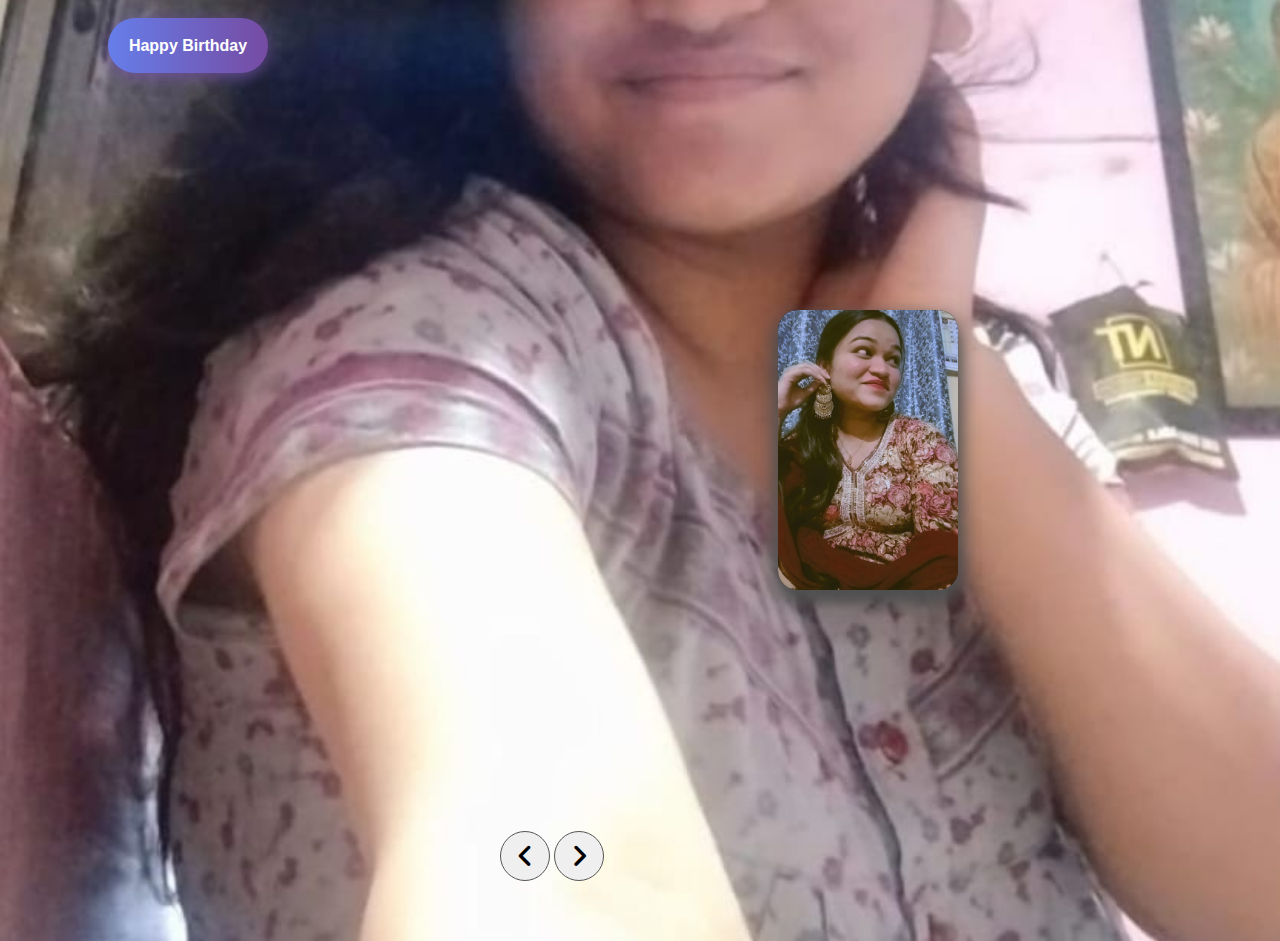
<file: index.html>
<!-- <!DOCTYPE html>
<html lang="en">
<head>
    <meta charset="UTF-8">
    <meta name="viewport" content="width=device-width, initial-scale=1.0">
    <title>File Converter</title>
    <link rel="stylesheet" href="style.css">
</head>
<body>
    <h1>File Converter</h1>
    <input type="file" id="fileInput">
    <button onclick="convertToPDF()">Convert to PDF</button>
    
    <script src="https://cdnjs.cloudflare.com/ajax/libs/jspdf/2.4.0/jspdf.umd.min.js"></script>
    <script src="script.js"></script>
</body>
</html>
-->



<!DOCTYPE html>
<html lang="en">
<head>
    <meta charset="UTF-8">
    <meta http-equiv="X-UA-Compatible" content="IE=edge">
    <meta name="viewport" content="width=device-width, initial-scale=1.0">
    <title>Happy Birthday</title>
    <link rel="stylesheet" href="style.css">
    <link rel="stylesheet" href="https://cdnjs.cloudflare.com/ajax/libs/font-awesome/6.2.0/css/all.min.css">
</head>
<body>
    <nav class="nav">
        <a href=""><button class="bn632-hover bn20">Happy Birthday </button></a>
    </nav>
    <div class="container">
        
        <div id="slide">
            <div class="item" style="background-image: url(image_1.jpg);">
                <div class="content">
                    <button class="btn">"I admire your resilience and strength; you always find a way to overcome challenges with grace."</button>
                </div>
            </div>
            <div class="item" style="background-image: url(image_2.jpg);">
                <div class="content">
                    
                    <button class="btn">"Your passion and dedication to your goals are truly inspiring; you never give up on what you believe in."</button>
                </div>
            </div>
            <div class="item" style="background-image: url(image_3.jpg);">
                <div class="content">
                    
                    <button class="btn">"You bring so much joy and laughter into my life; I'm grateful to have you as a part of it."</button>
                </div>
            </div>
            <div class="item" style="background-image: url(image_4.jpg);">
                <div class="content">
                    
                    <button class="btn">"Happy Birthday"</button>
                </div>
            </div>
        </div>
        <div class="buttons">
            <button id="prev"><i class="fa-solid fa-angle-left fa-2x"></i></button>
            <button id="next"><i class="fa-solid fa-angle-right fa-2x"></i></button>
        </div>
    </div>
<script>document.getElementById('next').onclick = function(){
    let lists = document.querySelectorAll('.item');
    document.getElementById('slide').appendChild(lists[0]);
}
document.getElementById('prev').onclick = function(){
    let lists = document.querySelectorAll('.item');
    document.getElementById('slide').prepend(lists[lists.length - 1]);
}
</script>
</body>
</html>
</file>
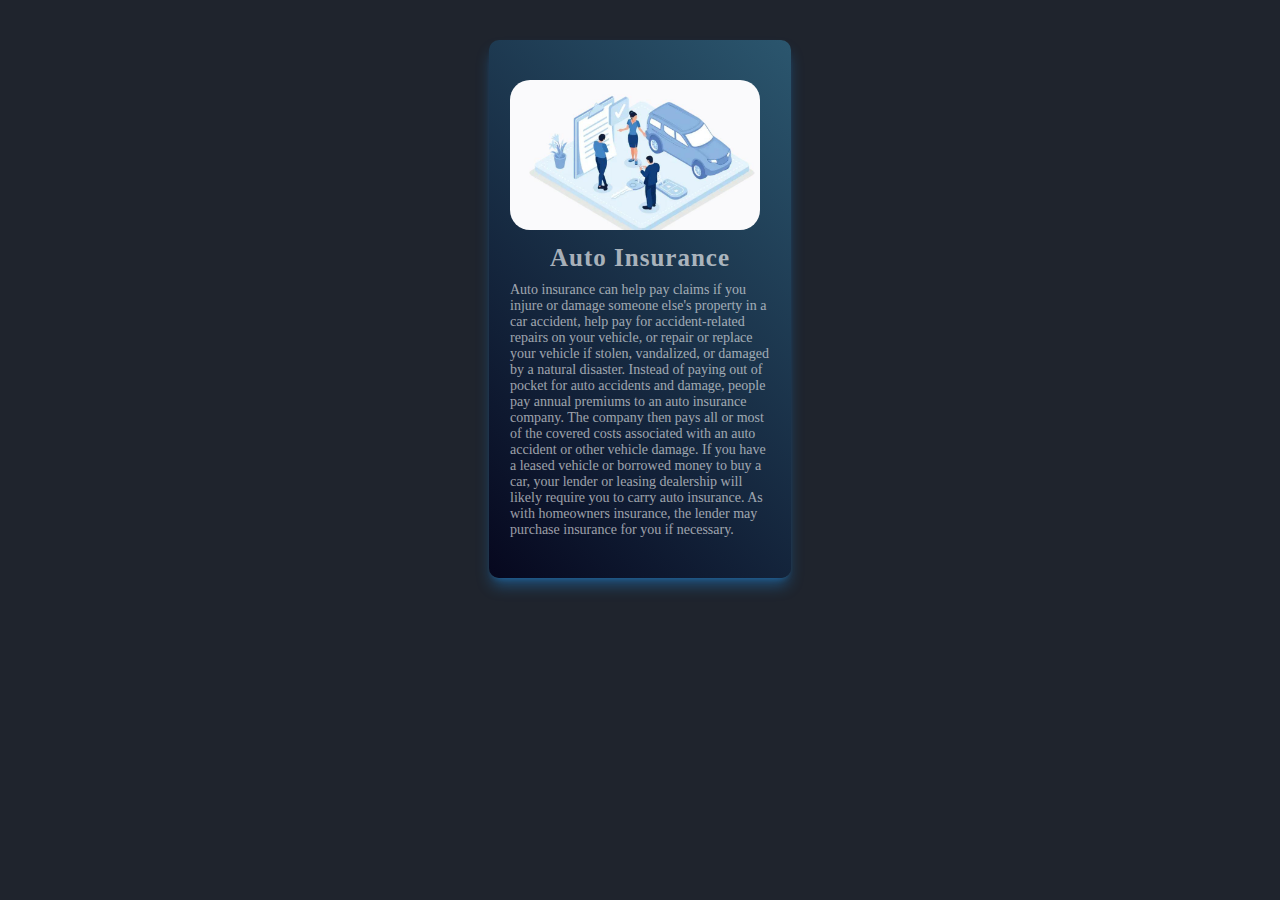
<file: autoins leads.html>
<!DOCTYPE html>
<html lang="en">
<head>
    <meta charset="UTF-8">
    <meta name="viewport" content="width=device-width, initial-scale=1.0">
    <title>Auto insurance</title>
    <style>
    body{
        background: #1f242d;
        display: flex;
        justify-content: center;
        align-content: center;
    }
    .box {
        margin-top: 2rem;
        width: 300px;
        padding: 20px 1px;
        cursor: pointer;
        box-shadow: 0 10px 15px -3px rgba(33,150,243,.4),0 4px 6px -4px rgba(33,150,243,.4);
        border-radius: 10px;
        background-color: #6B6ECC;
        background: linear-gradient(45deg, #04051dea 0%, #2b566e 100%);
      }
      
      .content {
        padding: 20px;
      }
      
      .content .description {
        color: rgba(255, 255, 255, 0.6);
        margin-top: 10px;
        font-size: 14px;
      }
      
      .content .title {
        font-weight: 800;
        color: rgba(255, 255, 255, 0.64);
        margin-top: 10px;
        font-size: 25px;
        letter-spacing: 1px;
        text-align: center;
      }
      
      img{
        width: 250px;
        height: 150px;
        border-radius: 20px;
      }
      </style>
</head>
<body>
    <div class="box">
        <div class="content">
            <img src="outo.jpg" alt="">
          <div class="title">Auto Insurance</div>
          <div class="description">Auto insurance can help pay claims if you injure or damage someone else's property in a car accident, help pay for accident-related repairs on your vehicle, or repair or replace your vehicle if stolen, vandalized, or damaged by a natural disaster.

            Instead of paying out of pocket for auto accidents and damage, people pay annual premiums to an auto insurance company. The company then pays all or most of the covered costs associated with an auto accident or other vehicle damage.
            If you have a leased vehicle or borrowed money to buy a car, your lender or leasing dealership will likely require you to carry auto insurance. As with homeowners insurance, the lender may purchase insurance for you if necessary.
          </div>
        </div>
    </div>
</body>
</html>
</file>
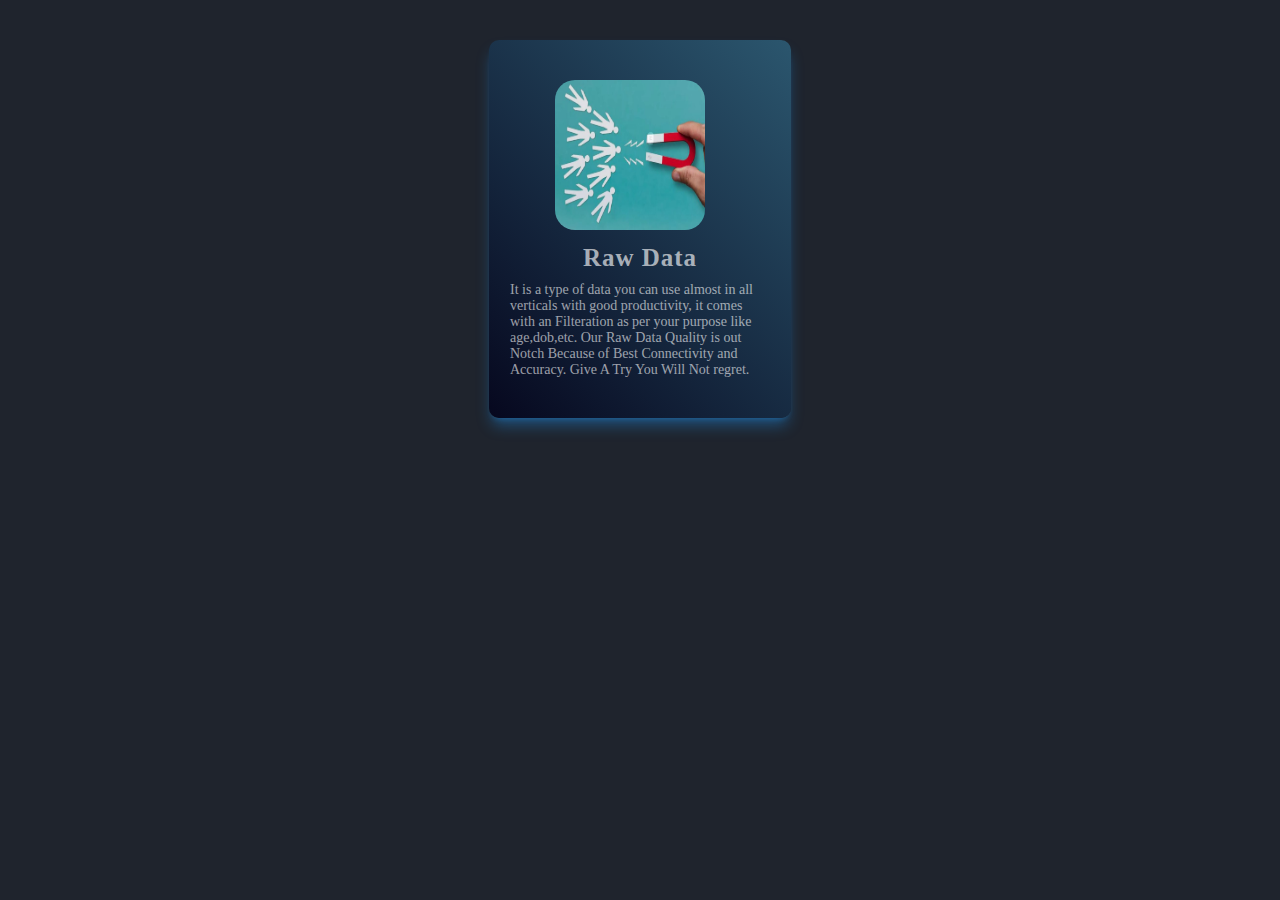
<file: dataleads.html>
<!DOCTYPE html>
<html lang="en">
<head>
    <meta charset="UTF-8">
    <meta name="viewport" content="width=device-width, initial-scale=1.0">
    <title>Raw Data</title>
    <style>
    body{
        background: #1f242d;
        display: flex;
        justify-content: center;
        align-content: center;
    }
    .box {
        margin-top: 2rem;
        width: 300px;
        padding: 20px 1px;
        cursor: pointer;
        box-shadow: 0 10px 15px -3px rgba(33,150,243,.4),0 4px 6px -4px rgba(33,150,243,.4);
        border-radius: 10px;
        background-color: #6B6ECC;
        background: linear-gradient(45deg, #04051dea 0%, #2b566e 100%);
      }
      
      .content {
        padding: 20px;
      }
      
      .content .description {
        color: rgba(255, 255, 255, 0.6);
        margin-top: 10px;
        font-size: 14px;
      }
      
      .content .title {
        text-align: center;
        font-weight: 800;
        color: rgba(255, 255, 255, 0.64);
        margin-top: 10px;
        font-size: 25px;
        letter-spacing: 1px;
      }
      
      img{
        width: 150px;
        height: 150px;
        border-radius: 20px;
        margin-left: 45px;
      }
      </style>
</head>
<body>
    <div class="box">
        <div class="content">
            <img src="RAW data.jpg" alt="">
          <div class="title">Raw Data</div>
          <div class="description">

            It is a type of data you can use almost in all verticals with good productivity, it comes with an Filteration as per your purpose like age,dob,etc.
            Our Raw Data Quality is out Notch Because of Best Connectivity and Accuracy.
            Give A Try You Will Not regret.</div>
        </div>
    </div>
</body>
</html>
</file>
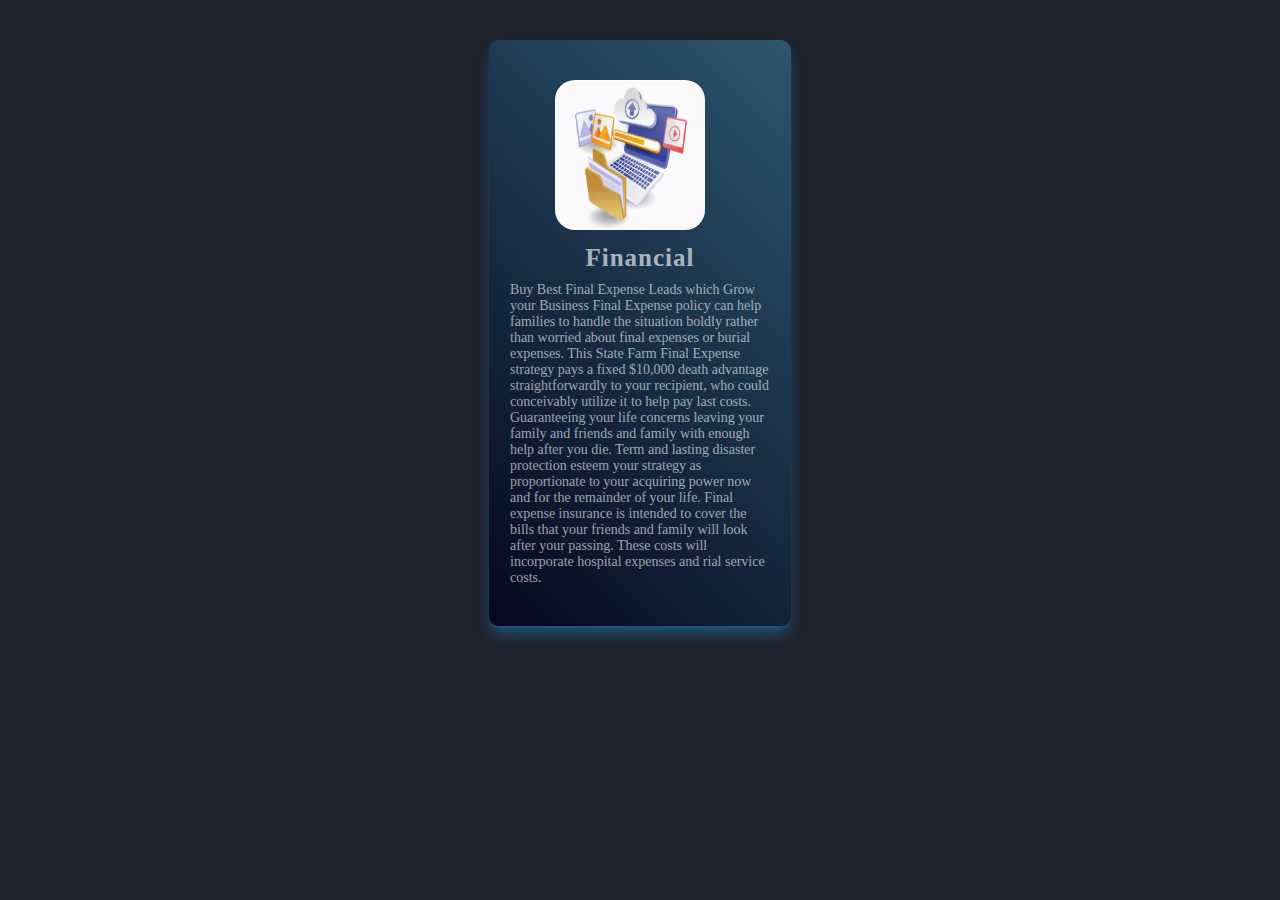
<file: Financialleads.html>
<!DOCTYPE html>
<html lang="en">
<head>
    <meta charset="UTF-8">
    <meta name="viewport" content="width=device-width, initial-scale=1.0">
    <title>Financial Leads</title>
    <style>
    body{
        background: #1f242d;
        display: flex;
        justify-content: center;
        align-content: center;
    }
    .box {
        margin-top: 2rem;
        width: 300px;
        padding: 20px 1px;
        cursor: pointer;
        box-shadow: 0 10px 15px -3px rgba(33,150,243,.4),0 4px 6px -4px rgba(33,150,243,.4);
        border-radius: 10px;
        background-color: #6B6ECC;
        background: linear-gradient(45deg, #04051dea 0%, #2b566e 100%);
      }
      
      .content {
        padding: 20px;
      }
      
      .content .description {
        color: rgba(255, 255, 255, 0.6);
        margin-top: 10px;
        font-size: 14px;
      }
      
      .content .title {
        font-weight: 800;
        color: rgba(255, 255, 255, 0.64);
        margin-top: 10px;
        font-size: 25px;
        letter-spacing: 1px;
        text-align: center;
      }
      
      img{
        width: 150px;
        height: 150px;
        border-radius: 20px;
        margin-left: 45px;
      }
      </style>
</head>
<body>
    <div class="box">
        <div class="content">
            <img src="BPO.jpg" alt="">
          <div class="title">Financial</div>
          <div class="description">Buy Best Final Expense Leads which Grow your Business

            Final Expense policy can help families to handle the situation boldly rather than worried about final expenses or burial expenses. This State Farm Final Expense strategy pays a fixed $10,000 death advantage straightforwardly to your recipient, who could conceivably utilize it to help pay last costs.
            Guaranteeing your life concerns leaving your family and friends and family with enough help after you die. Term and lasting disaster protection esteem your strategy as proportionate to your acquiring power now and for the remainder of your life. Final expense insurance is intended to cover the bills 
            that your friends and family will look after your passing. These costs will incorporate hospital expenses and rial service costs.</div>
        </div>
    </div>
</body>
</html>
</file>
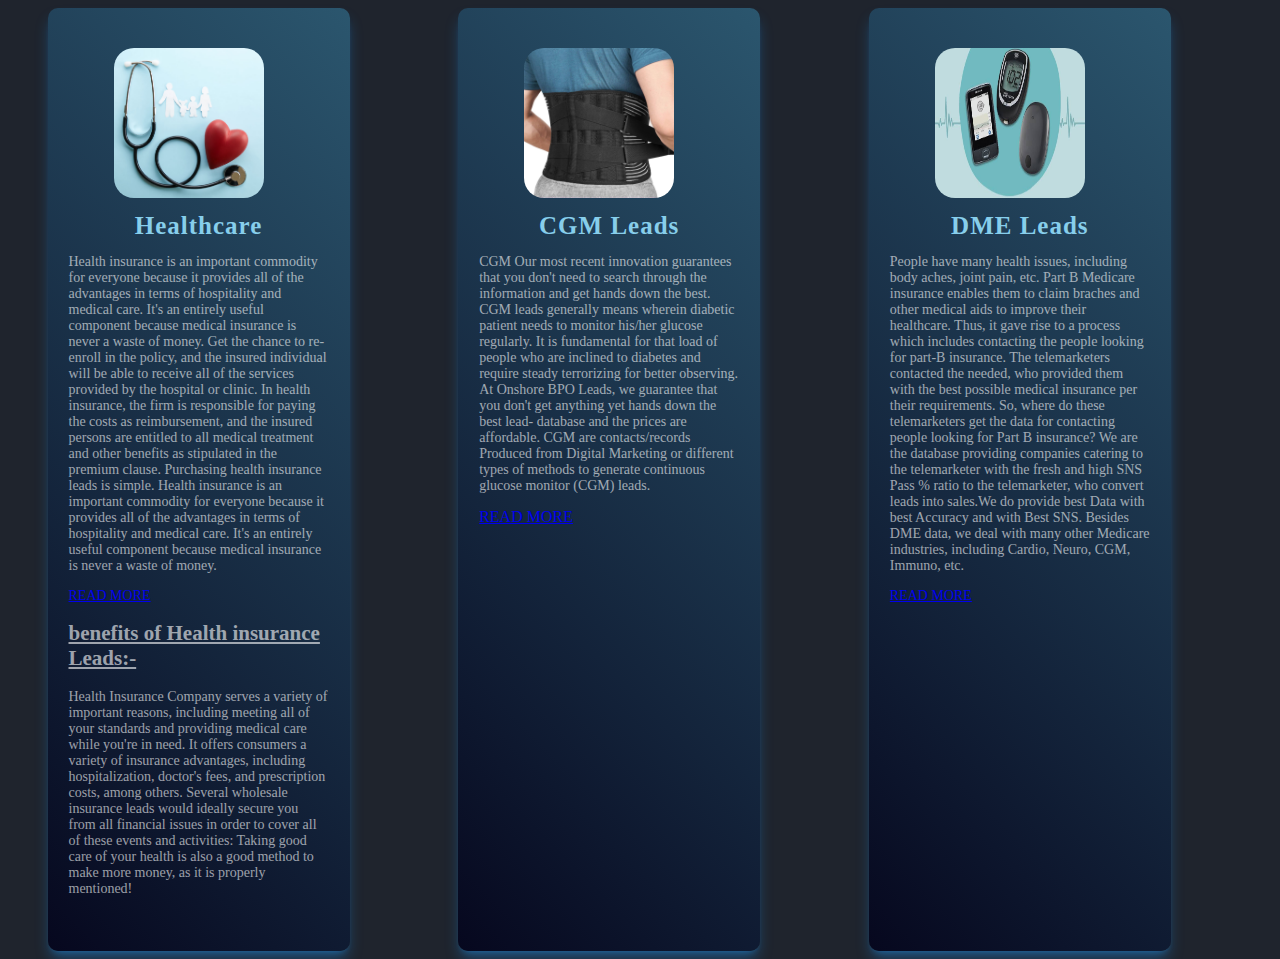
<file: healthinsleads.html>
<!DOCTYPE html>
<html lang="en">
<head>
    <meta charset="UTF-8">
    <meta name="viewport" content="width=device-width, initial-scale=1.0">
    <title>Health insurance Leads</title>
    <style>
      body{
    background: #1f242d;
    display: flex;
    justify-content: center;
    align-content: center;
    min-height: 90vh;
}
.container{
  padding: 0 0 0 15px;
  max-width: 1200px;
  width: 100%;
  display: grid;
  grid-template-columns: repeat(auto-fit , minmax(300px,1fr));
  gap: 2rem;
}
.box {
    width: 300px;
    height: auto;
    padding: 20px 1px;
    cursor: pointer;
    box-shadow: 0 10px 15px -3px rgba(33,150,243,.4),0 4px 6px -4px rgba(33,150,243,.4);
    border-radius: 10px;
    background-color: #6B6ECC;
    background: linear-gradient(45deg, #04051dea 0%, #2b566e 100%);
}
.content {
    padding: 20px;
}
  
.content .description {
    color: rgba(255, 255, 255, 0.6);
    margin-top: 10px;
    font-size: 14px;
}
  
.content .title {
    font-weight: 800;
    color: skyblue;
    margin-top: 10px;
    font-size: 25px;
    letter-spacing: 1px;
    text-align: center;
}
  
img{
    width: 150px;
    height: 150px;
    border-radius: 20px;
    margin-left: 45px;
}
    </style>
</head>
<body>
    <section class="container">
    <div class="box onhe">
        <div class="content">
            <img src="health ins.jpg" alt="">
          <div class="title">Healthcare</div>
          <div class="description"><p> Health insurance is an important commodity for everyone because it provides all of the advantages in terms of hospitality and medical care. It's an entirely useful component because medical insurance is never a waste of money. Get the chance to re- enroll in the policy, and the insured individual will be able to receive all of the services provided by the hospital or clinic. In health insurance, the firm is responsible for paying the costs as reimbursement, and the insured persons are entitled to all medical treatment and other benefits as stipulated in the premium clause. Purchasing health insurance leads is simple.
            Health insurance is an important commodity for everyone because it provides all of the advantages in terms of hospitality and medical care. 
            It's an entirely useful component because medical insurance is never a waste of money. 
            <font id="abo1" style="display: none;">Get the chance to re- enroll in the policy, and the insured individual will be able to receive all of the services provided by the hospital or clinic. 
             In health insurance, the firm is responsible for paying the costs as reimbursement, and the insured persons are entitled to all medical treatment and other benefits as stipulated in the premium clause. 
            Purchasing health insurance leads is simple.
          </font></p>
            <a href="#btn" onclick="document.getElementById('abo1').style.display='block'" class="button">READ MORE</a>
            <h2><u>benefits of Health insurance Leads:-</u></h2>
            <p>Health Insurance Company serves a variety of important reasons, including meeting all of your standards and providing medical care while you're in need. It offers consumers a variety of insurance advantages, including hospitalization, doctor's fees, and prescription costs, among others. Several wholesale insurance leads would ideally secure you from all financial issues in order to cover all of these events and activities:
              Taking good care of your health is also a good method to make more money, as it is properly mentioned!
            </p>
          </div>
        </div>
    </div>
    
    <div class="box twhe">
      <div class="content">
          <img src="CGM.jpg" alt="">
        <div class="title">CGM Leads</div>
        <div class="description"><p>CGM Our most recent innovation guarantees that you don't need to search through the information and get hands down the best. CGM leads generally means wherein diabetic patient needs to monitor his/her glucose regularly.
          It is fundamental for that load of people who are inclined to diabetes and require steady terrorizing for better observing. At Onshore BPO Leads, we guarantee that you don't get anything yet hands down the best lead- database and the prices are affordable.
          CGM are contacts/records Produced from Digital Marketing or different types of methods to generate continuous glucose monitor (CGM) leads.
          <font id="abo2" style="display: none;"> We foster drawing in offers that are designated toward diabetics or people
          experiencing diabetes. We then, at that point get them to a greeting page or urge them to settle on a telephone decision in which they will be able to affirm they are practical for our
          call habitats/DME's will to give them the help/offer. Much of the time the end client is verified to a circumstance wherein they are prepared to buy.
          We provide one of the best CGX leads in market that is why we have good name in market, connect with us for better growth of your business.
  </font></p></div><a href="#btn" onclick="document.getElementById('abo2').style.display='block'" class="button">READ MORE</a>
      </div>
  </div>
  
  <div class="box tdhe">
    <div class="content">
        <img src="diabetic .jpg" alt="">
      <div class="title">DME Leads</div>
      <div class="description"><p>People have many health issues, including body aches, joint pain, etc. Part B Medicare insurance enables them to claim braches and other medical aids to improve their healthcare. Thus, it gave rise to a process which includes contacting the people looking for part-B insurance. The telemarketers contacted the needed, who provided them with the best possible medical insurance per their requirements. So, where do these telemarketers get the data for contacting people looking for Part B insurance?

        We are the database providing companies catering to the telemarketer with the fresh and high SNS Pass % ratio to the telemarketer, who convert leads into sales.We do provide best Data with best Accuracy and with Best SNS.
        Besides DME data, we deal with many other Medicare industries, including Cardio, Neuro, CGM, Immuno, etc.</p>
        <font id="abo3" style="display:none ;"> Our Medicare Part B data inclusive file includes the client’s first name, last name, address, phone number, Medicare id, zip code, city, state, Date of Birth, and PCP info. However, the new Medicare id includes a 11-digit alphanumeric unique number, whereas the old Medicare id has only an 10-digit alphanumeric identity number
      People have many health issues, including body aches, joint pain, etc. Part B Medicare insurance enables them to claim braches and other medical aids to improve their healthcare. Thus, it gave rise to a process which includes contacting the people looking for part-B insurance. The telemarketers contacted the needed, who provided them with the best possible medical insurance per their requirements. So, where do these telemarketers get the data for contacting people looking for Part B insurance?
      
      We are the database providing companies catering to the telemarketer with the fresh and high SNS Pass % ratio to the telemarketer, who convert leads into sales.We do provide best Data with best Accuracy and with Best SNS.
      Besides DME data, we deal with many other Medicare industries, including Cardio, Neuro, CGM, Immuno, etc.
      
      Our Medicare Part B data inclusive file includes the client’s first name, last name, address, phone number, Medicare id, zip code, city, state, Date of Birth, and PCP info. However, the new Medicare id includes a 11-digit alphanumeric unique number, whereas the old Medicare id has only an 10-digit alphanumeric identity number.</font>
      <a href="#btn" onclick="document.getElementById('abo3').style.display='block'" class="button">READ MORE</a>
    </div>
    </div>
</div>
   </section>
</body>
</html>
</file>
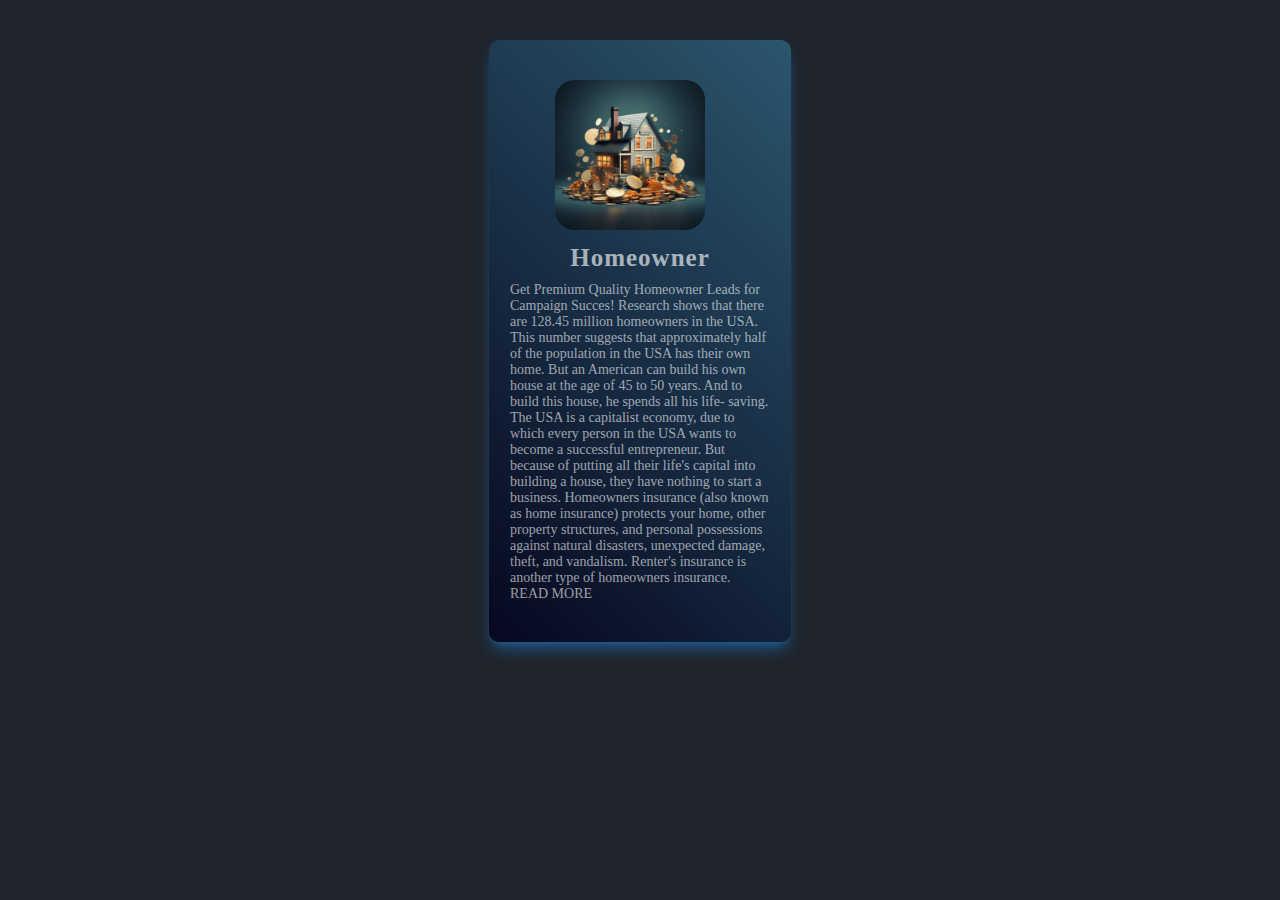
<file: homeownerleads.html>
<!DOCTYPE html>
<html lang="en">
<head>
    <meta charset="UTF-8">
    <meta name="viewport" content="width=device-width, initial-scale=1.0">
    <title>Homeowner Leads</title>
    <style>
    body{
        background: #1f242d;
        display: flex;
        justify-content: center;
        align-content: center;
    }
    .box {
        margin-top: 2rem;
        width: 300px;
        padding: 20px 1px;
        cursor: pointer;
        box-shadow: 0 10px 15px -3px rgba(33,150,243,.4),0 4px 6px -4px rgba(33,150,243,.4);
        border-radius: 10px;
        background-color: #6B6ECC;
        background: linear-gradient(45deg, #04051dea 0%, #2b566e 100%);
      }
      
      .content {
        padding: 20px;
      }
      
      .content .description {
        color: rgba(255, 255, 255, 0.6);
        margin-top: 10px;
        font-size: 14px;
      }
      
      .content .title {
        text-align: center;
        font-weight: 800;
        color: rgba(255, 255, 255, 0.64);
        margin-top: 10px;
        font-size: 25px;
        letter-spacing: 1px;
      }
      
      img{
        width: 150px;
        height: 150px;
        border-radius: 20px;
        margin-left: 45px;
      }
      </style>
</head>
<body>
    <div class="box">
        <div class="content">
            <img src="homeowners .jpg" alt="">
          <div class="title">Homeowner</div>
          <div class="description">Get Premium Quality Homeowner Leads for Campaign Succes!

            Research shows that there are 128.45 million homeowners in the USA. This number suggests that approximately half of the population in the USA has their own home. But an American can build his own house at the age of 45 to 50 years. And to build this house, he spends all his life- saving. The USA is a capitalist economy, due to which every person in the USA wants to become a successful entrepreneur. But because of putting all their life's capital into building a house, they have nothing to start a business.
           Homeowners insurance (also known as home insurance) protects your home, other property structures, and personal possessions against natural disasters, unexpected damage, theft, and vandalism. Renter's insurance is another type of homeowners insurance.

           <p id="abo1" style="display: none;">Homeowner insurance won't cover floods or earthquakes, which you'll have to protect against separately.
            
            Your lender or landlord will likely require you to have homeowners insurance coverage. Where homes are concerned, you don't have coverage or stop paying your insurance bill, your mortgage lender is allowed to buy homeowners insurance for you and charge you for it.
          
          </p>
          <a onclick="document.getElementById('abo1').style.display='block'" class="button">READ MORE</a>
          </div>
        </div>
    </div>
</body>
</html>
</file>
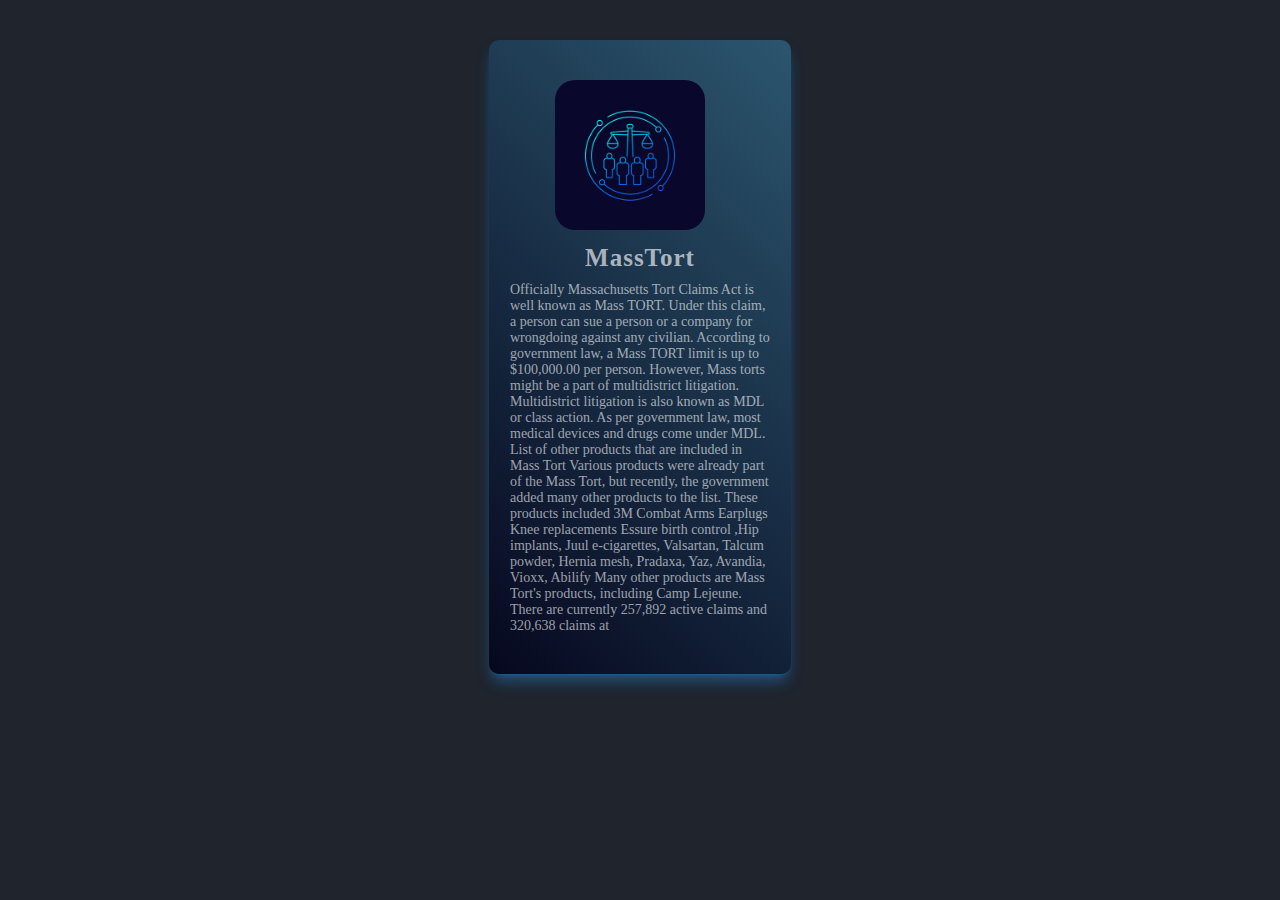
<file: masstortleads.html>
<!DOCTYPE html>
<html lang="en">
<head>
    <meta charset="UTF-8">
    <meta name="viewport" content="width=device-width, initial-scale=1.0">
    <title>MassTort Leads</title>
    <style>
    body{
        background: #1f242d;
        display: flex;
        justify-content: center;
        align-content: center;
    }
    .box {
        margin-top: 2rem;
        width: 300px;
        padding: 20px 1px;
        cursor: pointer;
        box-shadow: 0 10px 15px -3px rgba(33,150,243,.4),0 4px 6px -4px rgba(33,150,243,.4);
        border-radius: 10px;
        background-color: #6B6ECC;
        background: linear-gradient(45deg, #04051dea 0%, #2b566e 100%);
      }
      
      .content {
        padding: 20px;
      }
      
      .content .description {
        color: rgba(255, 255, 255, 0.6);
        margin-top: 10px;
        font-size: 14px;
      }
      
      .content .title {
        font-weight: 800;
        color: rgba(255, 255, 255, 0.64);
        margin-top: 10px;
        font-size: 25px;
        letter-spacing: 1px;
        text-align: center;
      }
      
      img{
        width: 150px;
        height: 150px;
        border-radius: 20px;
        margin-left: 45px;
      }
      </style>
</head>
<body>
    <div class="box">
        <div class="content">
            <img src="masstort.jpg" alt="">
          <div class="title">MassTort</div>
          <div class="description">Officially Massachusetts Tort Claims Act is well known as Mass TORT. Under this claim, a person can sue a person or a company for wrongdoing against any civilian. According to government law, a Mass TORT limit is up to $100,000.00 per person. However, Mass torts might be a part of multidistrict litigation. Multidistrict litigation is also known as MDL or class action. As per government law, most medical devices and drugs come under MDL.

            List of other products that are included in Mass Tort
            Various products were already part of the Mass Tort, but recently, the government added many other products to the list. These products included 3M Combat Arms Earplugs Knee replacements
            Essure birth control ,Hip implants, Juul e-cigarettes, Valsartan, Talcum powder, Hernia mesh, Pradaxa, Yaz, Avandia, Vioxx, Abilify Many other products are Mass Tort's products, including Camp Lejeune. There are currently 257,892 active claims and 320,638 claims at</div>
        </div>
    </div>
</body>
</html>
</file>
<file: style.css>
/* body {
    font-family: Arial, sans-serif;
    text-align: center;
    padding: 20px;
}

h1 {
    margin-bottom: 20px;
}

button {
    margin:3rem;
    padding: 10px 20px;
    background-color: #007bff;
    color: white;
    border: none;
    cursor: pointer;
}

button:hover {
    background-color: #0056b3;
} */




@import url('https://fonts.googleapis.com/css2?family=Roboto+Slab:wght@300;400;500;600;700;800;900&display=swap');

body{
    background: linear-gradient(to right, #2b5876, #4e4376);
    overflow: hidden;
    font-family: 'Roboto Slab', serif;
}

.nav{
    position: relative;
    display: flex;
    justify-content:space-between;
    align-items: center;
    padding: 0rem 5rem;
    margin-top: -10px;
    z-index: 999999999999999;
}



.bn632-hover {
    width: 160px;
    font-size: 16px;
    font-weight: 600;
    color: #fff;
    cursor: pointer;
    margin: 20px;
    height: 55px;
    text-align:center;
    border: none;
    background-size: 300% 100%;
    border-radius: 50px;
    moz-transition: all .4s ease-in-out;
    -o-transition: all .4s ease-in-out;
    -webkit-transition: all .4s ease-in-out;
    transition: all .4s ease-in-out;
}

.bn632-hover:hover {
    background-position: 100% 0;
    moz-transition: all .4s ease-in-out;
    -o-transition: all .4s ease-in-out;
    -webkit-transition: all .4s ease-in-out;
    transition: all .4s ease-in-out;
} 
.bn632-hover:focus {
    outline: none;
}

.bn632-hover.bn20 {
    background-image: linear-gradient(to right, #667eea, #764ba2, #6b8dd6, #8e37d7);
    box-shadow: 0 4px 15px 0 rgba(116, 79, 168, 0.75);
}
.container{
    position: absolute;
    left:50%;
    top:50%;
    transform: translate(-50%,-50%);
    width:100vw;
    height:98vh;
    padding:50px;
    background-color: #f5f5f5;
    box-shadow: 0 10px 20px #dbdbdb;
}
#slide{
    width:max-content;
    margin-top:50px;
}
.item{
    width:180px;
    height:280px;
    background-position: 50% 50%;
    display: inline-block;
    transition: 0.5s;
    background-size: cover;
    position: absolute;
    z-index: 1;
    top:50%;
    transform: translate(0,-50%);
    border-radius: 20px;
    box-shadow:  0 10px 20px #505050;
}
.item:nth-child(1),
.item:nth-child(2){
    left:0;
    top:0;
    transform: translate(0,0);
    border-radius: 0;
    width:100%;
    height:100%;
    box-shadow: none;
}
.item:nth-child(3){
    left:60%;
}
.item:nth-child(4){
    left:60%;
}
.item .content{
    position: absolute;
    top:60%;
    left:100px;
    width:300px;
    text-align: left;
    padding:2rem;
    color: #0f4c5c;
    text-shadow: 0px 3px 5px rgba(18, 35, 39, 1);
    transform: translate(0,-50%);
    display: none;
}

span{
    color: #e29578;
    font-weight: 900;
}
.item:nth-child(2) .content{
    display: block;
    z-index: 11111;
}
.item .name{
    font-size: 60px;
    font-weight: 900;
    opacity: 0;
    animation:anim 1s ease-in-out 1 forwards;
}

.btn{
    padding:0.6rem;
    margin-top: 2rem;
    border:none;
    opacity: 0;
    font-size: 18px;
    outline: none;
    border-radius: 15px;
    background: linear-gradient(45deg, #0f4c5c, #e29578, #0f4c5c);
    text-transform: uppercase;
    font-weight: 500;
    animation:anim 1s ease-in-out 0.6s 1 forwards;
    transition: all 0.5s ease;
    cursor: pointer;
    color: #fff;
    letter-spacing: 0.1em;
    text-shadow: 0px 1px 1px rgba(18, 35, 39, 1);
}

@keyframes anim{
    from{
        opacity: 0;
        transform: translate(0,100px);
        filter:blur(33px);
    }to{
        opacity: 1;
        transform: translate(0,0);
        filter:blur(0);
    }
}
.buttons{
    position: absolute;
    left: 550px;
    bottom:60px;
    z-index: 222222;
    text-align: center;
}
.buttons button{
    width:50px;
    height:50px;
    border-radius: 50%;
    border:1px solid #555;
    transition: 0.5s;
    cursor: pointer;
}

.buttons button:hover{
    background-color: #e29578;
}
@media (max-width:1024px) {
    .item .content{
        /* left: 30px; */
        top: 75%;
    }
}
@media (max-width:500px) {
    .buttons{
        left: 400px;
    }
}
@media (max-width:410px) {
    .item .content{
        left: 30px;
        top: 75%;
    }
    .buttons{
        left: 250px;
    }
}
</file>
